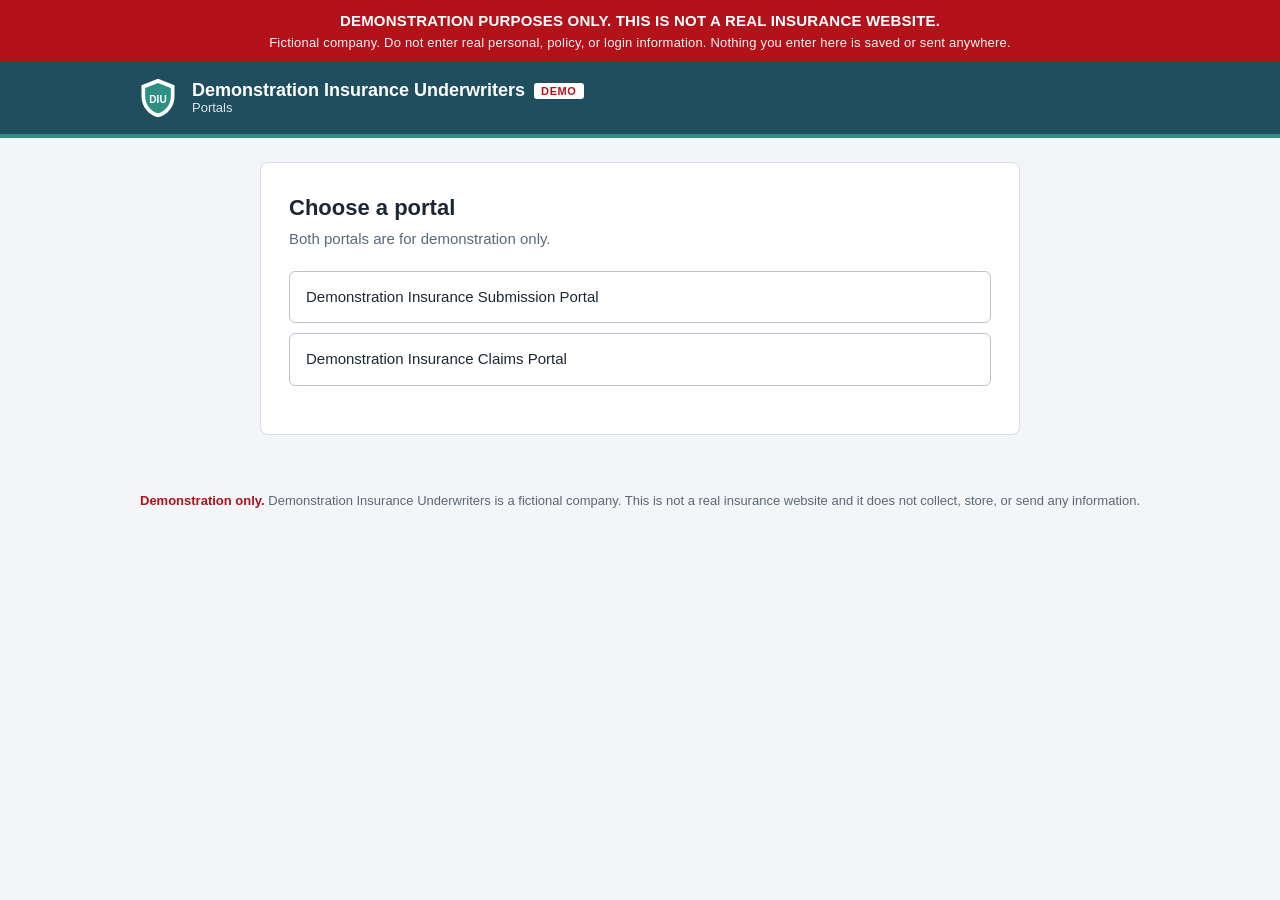
<file: index.html>
<!doctype html>
<html lang="en">
<head>
<meta charset="utf-8">
<meta name="viewport" content="width=device-width, initial-scale=1">
<meta name="robots" content="noindex, nofollow">
<title>Demonstration Insurance Underwriters (DEMO)</title>
<link rel="stylesheet" href="shared/style.css">
</head>
<body>
<div class="demo-banner" role="alert">
  DEMONSTRATION PURPOSES ONLY. THIS IS NOT A REAL INSURANCE WEBSITE.
  <small>Fictional company. Do not enter real personal, policy, or login information. Nothing you enter here is saved or sent anywhere.</small>
</div>
<header class="site-header">
  <div class="inner">
    <span class="logo">
      <svg viewBox="0 0 48 48" aria-hidden="true"><path d="M24 3 6 10v12c0 11.5 7.7 20.4 18 23 10.3-2.6 18-11.5 18-23V10L24 3Z" fill="#fff"/><path d="M24 7.5 10 13v9c0 9.2 6 16.4 14 18.7 8-2.3 14-9.5 14-18.7v-9L24 7.5Z" fill="#2f8f83"/><text x="24" y="29" text-anchor="middle" font-family="Arial, sans-serif" font-weight="700" font-size="11" fill="#fff">DIU</text></svg>
      <span class="name">Demonstration Insurance Underwriters <span class="demo-tag">DEMO</span><span>Portals</span></span>
    </span>
  </div>
</header>
<main>
  <div class="card">
    <h1>Choose a portal</h1>
    <p class="lede">Both portals are for demonstration only.</p>
    <div class="choices">
      <a class="choice" href="submission/" style="text-decoration:none;color:inherit">Demonstration Insurance Submission Portal</a>
      <a class="choice" href="claims/" style="text-decoration:none;color:inherit">Demonstration Insurance Claims Portal</a>
    </div>
  </div>
</main>
<footer class="site-footer">
  <strong>Demonstration only.</strong> Demonstration Insurance Underwriters is a fictional company. This is not a real insurance website and it does not collect, store, or send any information.
</footer>
</body>
</html>
</file>
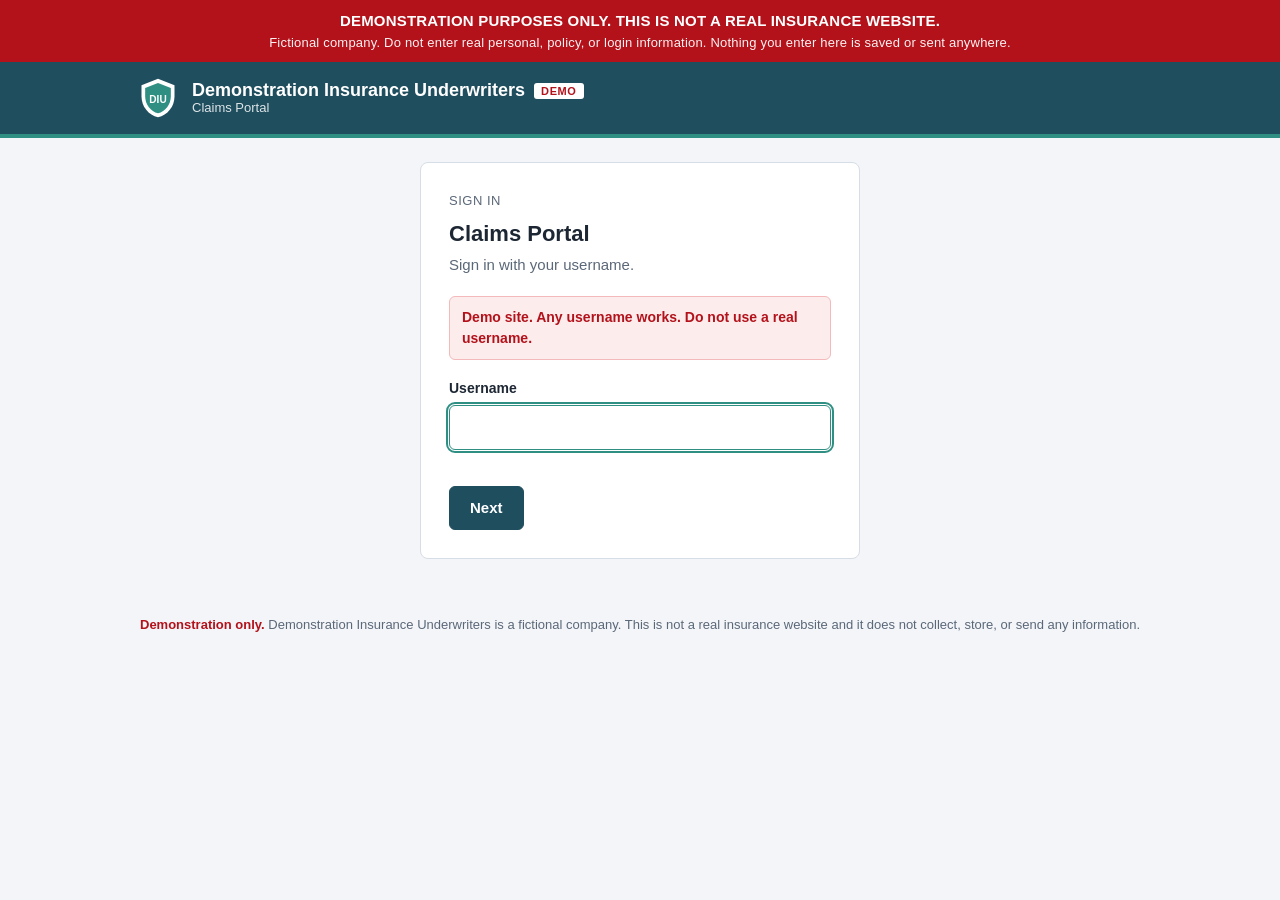
<file: claims/index.html>
<!doctype html>
<html lang="en">
<head>
<meta charset="utf-8">
<meta name="viewport" content="width=device-width, initial-scale=1">
<meta name="robots" content="noindex, nofollow">
<title>Demonstration Insurance Claims Portal (DEMO)</title>
<link rel="stylesheet" href="../shared/style.css">
</head>
<body>

<div class="demo-banner" role="alert">
  DEMONSTRATION PURPOSES ONLY. THIS IS NOT A REAL INSURANCE WEBSITE.
  <small>Fictional company. Do not enter real personal, policy, or login information. Nothing you enter here is saved or sent anywhere.</small>
</div>

<header class="site-header">
  <div class="inner">
    <a class="logo" href="#/" aria-label="Demonstration Insurance Underwriters home">
      <svg viewBox="0 0 48 48" aria-hidden="true"><path d="M24 3 6 10v12c0 11.5 7.7 20.4 18 23 10.3-2.6 18-11.5 18-23V10L24 3Z" fill="#fff"/><path d="M24 7.5 10 13v9c0 9.2 6 16.4 14 18.7 8-2.3 14-9.5 14-18.7v-9L24 7.5Z" fill="#2f8f83"/><text x="24" y="29" text-anchor="middle" font-family="Arial, sans-serif" font-weight="700" font-size="11" fill="#fff">DIU</text></svg>
      <div class="name">Demonstration Insurance Underwriters <span class="demo-tag">DEMO</span><span>Claims Portal</span></div>
    </a>
    <div class="header-right" id="who" hidden>
      <span>Signed in as <strong id="who-name"></strong></span>
      <a href="#" data-signout>Sign out</a>
    </div>
  </div>
</header>

<main>

  <!-- Page 1: username -->
  <section data-step="login" data-title="Sign in" hidden>
    <div class="card narrow">
      <div class="step-label">Sign in</div>
      <h1>Claims Portal</h1>
      <p class="lede">Sign in with your username.</p>
      <p class="inline-warning">Demo site. Any username works. Do not use a real username.</p>
      <form id="username-form" novalidate>
        <div class="field">
          <label for="username">Username</label>
          <input type="text" id="username" name="username" autocomplete="username" required>
        </div>
        <div class="error" aria-live="polite"></div>
        <button type="submit" id="username-next">Next</button>
      </form>
    </div>
  </section>

  <!-- Page 2: password -->
  <section data-step="password" data-title="Enter password" hidden>
    <div class="card narrow">
      <div class="step-label">Sign in</div>
      <h1>Enter your password</h1>
      <p class="lede">Signing in as <strong id="pw-user"></strong>. <a href="#/login">Not you?</a></p>
      <p class="inline-warning">Demo site. Any password works and it is not checked or stored. Do not use a real password.</p>
      <form id="password-form" novalidate>
        <input type="text" name="username" autocomplete="username" hidden>
        <div class="field">
          <label for="password">Password</label>
          <input type="password" id="password" name="password" autocomplete="current-password" required>
        </div>
        <div class="error" aria-live="polite"></div>
        <button type="submit" id="sign-in">Sign in</button>
      </form>
    </div>
  </section>

  <!-- Page 3: menu -->
  <section data-step="menu" data-title="What would you like to do?" hidden>
    <div class="card">
      <div class="step-label">Welcome</div>
      <h1>What would you like to do?</h1>
      <p class="lede">Choose one option.</p>
      <form id="menu-form" novalidate>
        <div class="choices" role="radiogroup" aria-label="What would you like to do?">
          <label class="choice"><input type="radio" name="task" value="claims"> View existing claims information</label>
          <label class="choice"><input type="radio" name="task" value="new-claim"> Submit a new claim</label>
          <label class="choice"><input type="radio" name="task" value="profile"> Update your Profile</label>
          <label class="choice"><input type="radio" name="task" value="support"> Contact Support</label>
        </div>
        <div class="error" aria-live="polite"></div>
        <div class="actions"><span></span><button type="submit" id="menu-continue">Continue</button></div>
      </form>
    </div>
  </section>

  <!-- Page 4: claims information -->
  <section data-step="claims" data-title="Claims Information" hidden>
    <div class="card wide">
      <div class="step-label">Claims</div>
      <h1>Claims Information</h1>
      <p class="inline-warning">Sample claims for demonstration only. None of these are real claims.</p>
      <div class="toolbar">
        <span class="hint" id="claims-count"></span>
        <button type="button" class="secondary" id="export-csv">Download as CSV</button>
      </div>
      <div class="table-wrap">
        <table id="claims-table">
          <thead>
            <tr>
              <th scope="col">Claim Number</th>
              <th scope="col">Date of Loss</th>
              <th scope="col">Line of Business</th>
              <th scope="col">Loss Description</th>
              <th scope="col">Status</th>
              <th scope="col" class="num">Amount Paid</th>
            </tr>
          </thead>
          <tbody id="claims-body"></tbody>
        </table>
      </div>
      <div class="actions"><button type="button" class="secondary" data-go="menu">Back</button><span></span></div>
    </div>
  </section>

  <!-- Side page: new claim -->
  <section data-step="new-claim" data-title="Submit a new claim" hidden>
    <div class="card">
      <div class="step-label">Claims</div>
      <h1>Submit a new claim</h1>
      <p class="inline-warning">For demonstration purposes only. Enter no actual data.</p>
      <form id="new-claim-form" novalidate>
        <div class="grid2">
          <div class="field"><label for="c_policy">Policy number</label><input type="text" id="c_policy" name="c_policy"></div>
          <div class="field"><label for="c_date">Date of loss</label><input type="date" id="c_date" name="c_date"></div>
          <div class="field">
            <label for="c_lob">Line of business</label>
            <select id="c_lob" name="c_lob">
              <option value="">Choose one</option>
              <option>Commercial Auto</option><option>Homeowners</option><option>General Liability</option>
              <option>Workers' Compensation</option><option>Commercial Property</option><option>Personal Auto</option>
              <option>Professional Liability (E&amp;O)</option><option>Cyber Liability</option><option>Inland Marine</option>
              <option>Business Owners Policy (BOP)</option>
            </select>
          </div>
          <div class="field"><label for="c_contact">Contact phone</label><input type="text" id="c_contact" name="c_contact"></div>
        </div>
        <div class="field"><label for="c_desc">Loss description</label><textarea id="c_desc" name="c_desc" style="min-height:120px;font-family:inherit"></textarea></div>
        <p class="success" id="claim-submitted" hidden>Claim submitted. Your demo claim number is <strong>CLM-2026-014000</strong>. (Demo: nothing was actually sent.)</p>
        <div class="actions"><button type="button" class="secondary" data-go="menu">Back</button><button type="submit">Submit claim</button></div>
      </form>
    </div>
  </section>

  <!-- Side page: profile -->
  <section data-step="profile" data-title="Update your Profile" hidden>
    <div class="card">
      <div class="step-label">Profile</div>
      <h1>Update your Profile</h1>
      <p class="inline-warning">For demonstration purposes only. Enter no actual data.</p>
      <form data-demo-save novalidate>
        <div class="grid2">
          <div class="field"><label for="p_name">Full name</label><input type="text" id="p_name" name="p_name"></div>
          <div class="field"><label for="p_company">Company</label><input type="text" id="p_company" name="p_company"></div>
          <div class="field"><label for="p_email">Email</label><input type="email" id="p_email" name="p_email"></div>
          <div class="field"><label for="p_phone">Phone</label><input type="text" id="p_phone" name="p_phone"></div>
        </div>
        <p class="success" hidden>Saved. (Demo: nothing was actually saved.)</p>
        <div class="actions"><button type="button" class="secondary" data-go="menu">Back</button><button type="submit">Save</button></div>
      </form>
    </div>
  </section>

  <!-- Side page: support -->
  <section data-step="support" data-title="Contact Support" hidden>
    <div class="card">
      <div class="step-label">Support</div>
      <h1>Contact Support</h1>
      <p class="inline-warning">This is a demonstration site. There is no real support team behind it.</p>
      <form data-demo-save novalidate>
        <div class="field"><label for="s_subject">Subject</label><input type="text" id="s_subject" name="s_subject"></div>
        <div class="field"><label for="s_message">Message</label><textarea id="s_message" name="s_message" style="min-height:140px;font-family:inherit"></textarea></div>
        <p class="success" hidden>Message received. (Demo: nothing was actually sent.)</p>
        <div class="actions"><button type="button" class="secondary" data-go="menu">Back</button><button type="submit">Send message</button></div>
      </form>
    </div>
  </section>

</main>

<footer class="site-footer">
  <strong>Demonstration only.</strong> Demonstration Insurance Underwriters is a fictional company. This is not a real insurance website and it does not collect, store, or send any information.
</footer>

<script src="../shared/common.js"></script>
<script>
(function () {
  var P = window.DemoPortal;
  var CLAIMS = [
    ['CLM-2026-004817', '01/14/2026', 'Commercial Auto', 'Rear-end collision at intersection, delivery van', 'Closed', 8450.00],
    ['CLM-2026-005302', '02/03/2026', 'Homeowners', 'Burst pipe in upstairs bathroom, water damage to ceiling and flooring', 'Closed', 22175.36],
    ['CLM-2026-006129', '02/27/2026', 'General Liability', 'Customer slip-and-fall in retail store entrance', 'Open - In Litigation', 15000.00],
    ['CLM-2026-007744', '03/18/2026', "Workers' Compensation", 'Employee back strain while lifting inventory', 'Open', 6892.50],
    ['CLM-2026-008051', '04/02/2026', 'Commercial Property', 'Wind damage to roof and HVAC unit during storm', 'Closed', 41300.00],
    ['CLM-2026-009386', '05/11/2026', 'Personal Auto', 'Windshield cracked by road debris on freeway', 'Closed', 612.00],
    ['CLM-2026-010247', '06/09/2026', 'Professional Liability (E&O)', 'Client alleges missed filing deadline caused financial loss', 'Under Review', 0.00],
    ['CLM-2026-011583', '07/22/2026', 'Cyber Liability', 'Ransomware attack encrypting company file server', 'Open', 37640.00],
    ['CLM-2026-012905', '08/30/2026', 'Inland Marine', 'Theft of contractor equipment from job site', 'Denied', 5736.00],
    ['CLM-2026-013472', '09/16/2026', 'Business Owners Policy (BOP)', 'Kitchen fire in restaurant, smoke damage and business interruption', 'Open - Reserve Set', 58210.75]
  ];
  function money(n) { return '$' + n.toLocaleString('en-US', { minimumFractionDigits: 2, maximumFractionDigits: 2 }); }
  function statusClass(s) {
    if (/litigation/i.test(s)) return 's-lit';
    if (/^open/i.test(s)) return 's-open';
    if (/review/i.test(s)) return 's-review';
    if (/denied/i.test(s)) return 's-denied';
    return 's-closed';
  }
  var body = document.getElementById('claims-body');
  CLAIMS.forEach(function (c) {
    var tr = document.createElement('tr');
    [c[0], c[1], c[2], c[3]].forEach(function (v, i) {
      var td = document.createElement('td'); td.textContent = v;
      if (i < 2) td.className = 'nowrap';
      tr.appendChild(td);
    });
    var st = document.createElement('td');
    var pill = document.createElement('span'); pill.className = 'status ' + statusClass(c[4]); pill.textContent = c[4];
    st.appendChild(pill); tr.appendChild(st);
    var amt = document.createElement('td'); amt.className = 'num'; amt.textContent = money(c[5]); tr.appendChild(amt);
    body.appendChild(tr);
  });
  document.getElementById('claims-count').textContent = CLAIMS.length + ' claims';

  document.getElementById('export-csv').addEventListener('click', function () {
    function q(v) { v = String(v); return /[",\n]/.test(v) ? '"' + v.replace(/"/g, '""') + '"' : v; }
    var rows = [['Claim Number', 'Date of Loss', 'Line of Business', 'Loss Description', 'Status', 'Amount Paid']]
      .concat(CLAIMS.map(function (c) { return [c[0], c[1], c[2], c[3], c[4], c[5].toFixed(2)]; }));
    P.download('DEMO-claims.csv', rows.map(function (r) { return r.map(q).join(','); }).join('\n') + '\n', 'text/csv');
  });

  document.getElementById('menu-form').addEventListener('submit', function (e) {
    e.preventDefault();
    var v = e.target.task.value || '';
    var err = e.target.querySelector('.error');
    if (!v) { err.textContent = 'Choose an option to continue.'; return; }
    err.textContent = '';
    P.go(v);
  });

  document.getElementById('new-claim-form').addEventListener('submit', function (e) {
    e.preventDefault();
    document.getElementById('claim-submitted').hidden = false;
  });

  P.init({
    key: 'diu-claims',
    siteTitle: 'Demonstration Insurance Claims Portal',
    publicSteps: ['login', 'password'],
    home: 'menu',
    onSignOut: function () {
      document.querySelectorAll('form').forEach(function (f) { f.reset(); });
      document.querySelectorAll('.success').forEach(function (s) { s.hidden = true; });
    }
  });
  P.wireSignIn();
  P.wireDemoForms();
})();
</script>
</body>
</html>
</file>
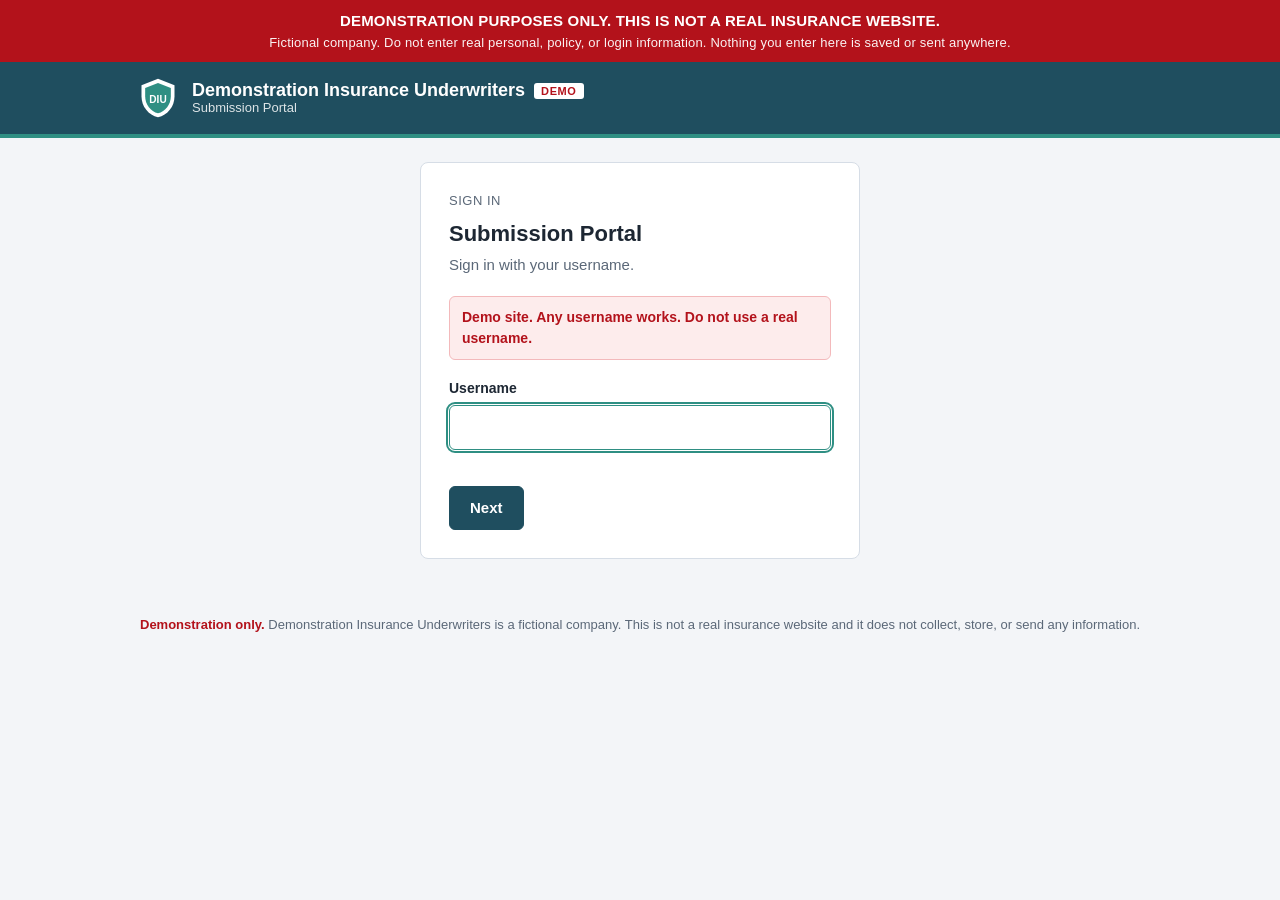
<file: submission/index.html>
<!doctype html>
<html lang="en">
<head>
<meta charset="utf-8">
<meta name="viewport" content="width=device-width, initial-scale=1">
<meta name="robots" content="noindex, nofollow">
<title>Demonstration Insurance Submission Portal (DEMO)</title>
<link rel="stylesheet" href="../shared/style.css">
</head>
<body>

<div class="demo-banner" role="alert">
  DEMONSTRATION PURPOSES ONLY. THIS IS NOT A REAL INSURANCE WEBSITE.
  <small>Fictional company. Do not enter real personal, policy, or login information. Nothing you enter here is saved or sent anywhere.</small>
</div>

<header class="site-header">
  <div class="inner">
    <a class="logo" href="#/" aria-label="Demonstration Insurance Underwriters home">
      <svg viewBox="0 0 48 48" aria-hidden="true"><path d="M24 3 6 10v12c0 11.5 7.7 20.4 18 23 10.3-2.6 18-11.5 18-23V10L24 3Z" fill="#fff"/><path d="M24 7.5 10 13v9c0 9.2 6 16.4 14 18.7 8-2.3 14-9.5 14-18.7v-9L24 7.5Z" fill="#2f8f83"/><text x="24" y="29" text-anchor="middle" font-family="Arial, sans-serif" font-weight="700" font-size="11" fill="#fff">DIU</text></svg>
      <div class="name">Demonstration Insurance Underwriters <span class="demo-tag">DEMO</span><span>Submission Portal</span></div>
    </a>
    <div class="header-right" id="who" hidden>
      <span>Signed in as <strong id="who-name"></strong></span>
      <a href="#" data-signout>Sign out</a>
    </div>
  </div>
</header>

<main>

  <!-- Page 1: username -->
  <section data-step="login" data-title="Sign in" hidden>
    <div class="card narrow">
      <div class="step-label">Sign in</div>
      <h1>Submission Portal</h1>
      <p class="lede">Sign in with your username.</p>
      <p class="inline-warning">Demo site. Any username works. Do not use a real username.</p>
      <form id="username-form" novalidate>
        <div class="field">
          <label for="username">Username</label>
          <input type="text" id="username" name="username" autocomplete="username" required>
        </div>
        <div class="error" aria-live="polite"></div>
        <button type="submit" id="username-next">Next</button>
      </form>
    </div>
  </section>

  <!-- Page 2: password -->
  <section data-step="password" data-title="Enter password" hidden>
    <div class="card narrow">
      <div class="step-label">Sign in</div>
      <h1>Enter your password</h1>
      <p class="lede">Signing in as <strong id="pw-user"></strong>. <a href="#/login">Not you?</a></p>
      <p class="inline-warning">Demo site. Any password works and it is not checked or stored. Do not use a real password.</p>
      <form id="password-form" novalidate>
        <input type="text" name="username" autocomplete="username" hidden>
        <div class="field">
          <label for="password">Password</label>
          <input type="password" id="password" name="password" autocomplete="current-password" required>
        </div>
        <div class="error" aria-live="polite"></div>
        <button type="submit" id="sign-in">Sign in</button>
      </form>
    </div>
  </section>

  <!-- Page 3: menu -->
  <section data-step="menu" data-title="What would you like to do?" hidden>
    <div class="card">
      <div class="step-label">Welcome</div>
      <h1>What would you like to do?</h1>
      <p class="lede">Choose one option.</p>
      <form id="menu-form" novalidate>
        <div class="choices" role="radiogroup" aria-label="What would you like to do?">
          <label class="choice"><input type="radio" name="task" value="upload"> Upload information about a policy</label>
          <label class="choice"><input type="radio" name="task" value="download"> Download a policy document</label>
          <label class="choice"><input type="radio" name="task" value="profile"> Update my information</label>
        </div>
        <div class="error" aria-live="polite"></div>
        <div class="actions"><span></span><button type="submit" id="menu-continue">Continue</button></div>
      </form>
    </div>
  </section>

  <!-- Upload flow -->
  <form id="submission" novalidate>

  <!-- Page 4: policy information -->
  <section data-step="policy" data-title="Policy information" hidden>
    <div class="card">
      <div class="step-label">Step 1 of 6 &middot; Policy information</div>
      <div class="progress"><div style="width:16%"></div></div>
      <h1>Policy information</h1>
      <p class="inline-warning">For demonstration purposes only. Enter no actual data.</p>
      <div class="field">
        <label for="insured_name">Insured name</label>
        <input type="text" id="insured_name" name="insured_name">
      </div>
      <div class="grid2">
        <div class="field">
          <label for="naics2">Insured 2-digit NAICS code</label>
          <input type="text" id="naics2" name="naics2" inputmode="numeric" maxlength="2" placeholder="e.g. 44">
        </div>
        <div class="field">
          <label for="carrier">Carrier</label>
          <input type="text" id="carrier" name="carrier">
        </div>
        <div class="field">
          <label for="policy_number">Policy number</label>
          <input type="text" id="policy_number" name="policy_number">
        </div>
        <div class="field">
          <label for="policy_type">Policy type</label>
          <input type="text" id="policy_type" name="policy_type" placeholder="e.g. Commercial Package">
        </div>
        <div class="field">
          <label for="policy_start">Policy start date</label>
          <input type="date" id="policy_start" name="policy_start">
        </div>
        <div class="field">
          <label for="policy_expiration">Policy expiration date</label>
          <input type="date" id="policy_expiration" name="policy_expiration">
        </div>
      </div>
      <div class="field">
        <label for="total_premium">Total policy premium</label>
        <div class="money"><input type="text" id="total_premium" name="total_premium" inputmode="decimal"></div>
      </div>
      <fieldset class="field" style="border:0;padding:0;margin:0 0 16px">
        <legend style="font-weight:600;font-size:14px;margin-bottom:8px">Coverage parts <span class="hint">(select all that apply)</span></legend>
        <div class="checks">
          <label><input type="checkbox" name="coverage_parts" value="Group Auto"> Group auto</label>
          <label><input type="checkbox" name="coverage_parts" value="Deluxe Property"> Deluxe property</label>
          <label><input type="checkbox" name="coverage_parts" value="Employee Benefits"> Employee benefits</label>
          <label><input type="checkbox" name="coverage_parts" value="Commercial General Liability"> Commercial general liability</label>
          <label><input type="checkbox" name="coverage_parts" value="Inland Marine"> Inland marine</label>
          <label><input type="checkbox" name="coverage_parts" value="Employee Benefits Liability (Claims Made)"> Employee benefits liability (claims made)</label>
          <label><input type="checkbox" name="coverage_parts" value="Other"> Other</label>
        </div>
      </fieldset>
      <div class="actions">
        <button type="button" class="secondary" data-go="menu">Back</button>
        <button type="button" data-go="property">Next</button>
      </div>
    </div>
  </section>

  <!-- Page 5: commercial property -->
  <section data-step="property" data-title="Commercial property details" hidden>
    <div class="card">
      <div class="step-label">Step 2 of 6 &middot; Commercial property</div>
      <div class="progress"><div style="width:33%"></div></div>
      <h1>Commercial property details</h1>
      <p class="inline-warning">For demonstration purposes only. Enter no actual data.</p>
      <div class="grid2">
        <div class="field">
          <label for="limit_bpp">Limit (Business and Personal Property, excluding Stock)</label>
          <div class="money"><input type="text" id="limit_bpp" name="limit_bpp" inputmode="decimal"></div>
        </div>
        <div class="field">
          <label for="limit_stock">Limit: Stock</label>
          <div class="money"><input type="text" id="limit_stock" name="limit_stock" inputmode="decimal"></div>
        </div>
        <div class="field">
          <label for="deductible_earthquake">Deductible: Earthquake</label>
          <input type="text" id="deductible_earthquake" name="deductible_earthquake" placeholder="e.g. $25,000 or 5%">
        </div>
        <div class="field">
          <label for="deductible_windstorm">Deductible: Windstorm</label>
          <input type="text" id="deductible_windstorm" name="deductible_windstorm" placeholder="e.g. $10,000 or 2%">
        </div>
      </div>
      <div class="actions">
        <button type="button" class="secondary" data-go="policy">Back</button>
        <button type="button" data-go="schedule">Next</button>
      </div>
    </div>
  </section>

  <!-- Page 6: property schedule -->
  <section data-step="schedule" data-title="Covered property schedule" hidden>
    <div class="card">
      <div class="step-label">Step 3 of 6 &middot; Property schedule</div>
      <div class="progress"><div style="width:50%"></div></div>
      <h1>Covered property schedule</h1>
      <p class="lede">Please list the properties in the covered property schedule.</p>
      <p class="inline-warning">For Demonstration Purposes Only. Enter no actual data.</p>
      <div class="field">
        <label for="property_schedule">Property schedule</label>
        <textarea id="property_schedule" name="property_schedule" placeholder="One property per line, for example:&#10;Loc 1 / Bldg 1 - 100 Example St, Anytown, ST 00000 - Building $1,000,000 - BPP $250,000"></textarea>
      </div>
      <div class="actions">
        <button type="button" class="secondary" data-go="property">Back</button>
        <button type="button" data-go="liability">Next</button>
      </div>
    </div>
  </section>

  <!-- Page 7: CGL -->
  <section data-step="liability" data-title="Commercial General Liability" hidden>
    <div class="card">
      <div class="step-label">Step 4 of 6 &middot; General liability</div>
      <div class="progress"><div style="width:66%"></div></div>
      <h1>Commercial General Liability</h1>
      <p class="inline-warning">For demonstration purposes only. Enter no actual data.</p>
      <div class="grid2">
        <div class="field">
          <label for="cgl_general_aggregate">General Aggregate</label>
          <div class="money"><input type="text" id="cgl_general_aggregate" name="cgl_general_aggregate" inputmode="decimal"></div>
        </div>
        <div class="field">
          <label for="cgl_products_aggregate">Products-Completed Operations Aggregate</label>
          <div class="money"><input type="text" id="cgl_products_aggregate" name="cgl_products_aggregate" inputmode="decimal"></div>
        </div>
        <div class="field">
          <label for="cgl_each_occurrence">Each Occurrence</label>
          <div class="money"><input type="text" id="cgl_each_occurrence" name="cgl_each_occurrence" inputmode="decimal"></div>
        </div>
        <div class="field">
          <label for="cgl_personal_advertising">Personal &amp; Advertising Injury</label>
          <div class="money"><input type="text" id="cgl_personal_advertising" name="cgl_personal_advertising" inputmode="decimal"></div>
        </div>
        <div class="field">
          <label for="cgl_damage_premises">Damage to Premises Rented To You</label>
          <div class="money"><input type="text" id="cgl_damage_premises" name="cgl_damage_premises" inputmode="decimal"></div>
        </div>
        <div class="field">
          <label for="cgl_medical_expense">Medical Expense (any one person)</label>
          <div class="money"><input type="text" id="cgl_medical_expense" name="cgl_medical_expense" inputmode="decimal"></div>
        </div>
      </div>
      <div class="actions">
        <button type="button" class="secondary" data-go="schedule">Back</button>
        <button type="button" data-go="upload">Next</button>
      </div>
    </div>
  </section>

  <!-- Page 8: upload -->
  <section data-step="upload" data-title="Upload the policy" hidden>
    <div class="card">
      <div class="step-label">Step 5 of 6 &middot; Upload</div>
      <div class="progress"><div style="width:83%"></div></div>
      <h1>Upload the policy</h1>
      <p class="inline-warning">Demo site. Files stay in your browser and are not uploaded anywhere. Do not upload real documents.</p>
      <div class="dropzone" id="dropzone">
        <p><strong>Drag a file here</strong> or choose one below.</p>
        <label for="policy_file" class="btn secondary" style="display:inline-block;margin:0">Choose file</label>
        <input type="file" id="policy_file" name="policy_file" multiple accept=".pdf,.doc,.docx,.png,.jpg,.jpeg,.tif,.tiff" style="position:absolute;width:1px;height:1px;opacity:0">
        <p class="hint" style="margin:10px 0 0">PDF, Word, or image files.</p>
      </div>
      <ul class="file-list" id="file-list"></ul>
      <div class="error" id="upload-error" aria-live="polite" style="margin-top:12px"></div>
      <div class="actions">
        <button type="button" class="secondary" data-go="liability">Back</button>
        <button type="submit" id="submit-submission">Submit</button>
      </div>
    </div>
  </section>

  </form>

  <!-- Page 9: thank you -->
  <section data-step="done" data-title="Thank you" hidden>
    <div class="card">
      <div class="step-label">Step 6 of 6 &middot; Done</div>
      <div class="progress"><div style="width:100%"></div></div>
      <h1>Thank You!</h1>
      <p class="lede">Your submission has been received. (Demo: nothing was actually sent.)</p>
      <div>Your Submission Confirmation Number is</div>
      <div class="confirm-number" id="confirmation-number">345-AFT-512561-PP</div>
      <form id="email-form" novalidate>
        <div class="field">
          <label for="copy_email">Enter your email to receive a copy of this submission</label>
          <input type="email" id="copy_email" name="copy_email" autocomplete="off" placeholder="name@example.com">
        </div>
        <div class="error" aria-live="polite"></div>
        <button type="submit" id="send-copy">Send me a copy</button>
        <p class="success" id="email-sent" hidden style="margin-top:14px">Demo only: no email was sent. In a real portal a copy would go to <span id="email-sent-to"></span>.</p>
      </form>
      <details open>
        <summary>What you submitted</summary>
        <dl class="summary" id="submission-summary" style="margin-top:12px"></dl>
      </details>
      <div class="actions">
        <span></span>
        <button type="button" class="secondary" id="start-over">Back to start</button>
      </div>
    </div>
  </section>

  <!-- Side page: download -->
  <section data-step="download" data-title="Download a policy document" hidden>
    <div class="card">
      <div class="step-label">Documents</div>
      <h1>Download a policy document</h1>
      <p class="inline-warning">Demo documents only. They contain no real policy data.</p>
      <div class="table-wrap">
        <table>
          <thead><tr><th>Document</th><th>Policy number</th><th>Issued</th><th></th></tr></thead>
          <tbody>
            <tr><td>Commercial Package Policy (sample)</td><td class="nowrap">DEMO-CPP-000123</td><td class="nowrap">01/01/2026</td><td><button type="button" class="secondary" data-doc="DEMO-CPP-000123">Download</button></td></tr>
            <tr><td>Certificate of Insurance (sample)</td><td class="nowrap">DEMO-CPP-000123</td><td class="nowrap">01/05/2026</td><td><button type="button" class="secondary" data-doc="DEMO-COI-000123">Download</button></td></tr>
          </tbody>
        </table>
      </div>
      <div class="actions"><button type="button" class="secondary" data-go="menu">Back</button><span></span></div>
    </div>
  </section>

  <!-- Side page: update my information -->
  <section data-step="profile" data-title="Update my information" hidden>
    <div class="card">
      <div class="step-label">Profile</div>
      <h1>Update my information</h1>
      <p class="inline-warning">For demonstration purposes only. Enter no actual data.</p>
      <form data-demo-save novalidate>
        <div class="grid2">
          <div class="field"><label for="p_name">Full name</label><input type="text" id="p_name" name="p_name"></div>
          <div class="field"><label for="p_agency">Agency</label><input type="text" id="p_agency" name="p_agency"></div>
          <div class="field"><label for="p_email">Email</label><input type="email" id="p_email" name="p_email"></div>
          <div class="field"><label for="p_phone">Phone</label><input type="text" id="p_phone" name="p_phone"></div>
        </div>
        <p class="success" hidden>Saved. (Demo: nothing was actually saved.)</p>
        <div class="actions"><button type="button" class="secondary" data-go="menu">Back</button><button type="submit">Save</button></div>
      </form>
    </div>
  </section>

</main>

<footer class="site-footer">
  <strong>Demonstration only.</strong> Demonstration Insurance Underwriters is a fictional company. This is not a real insurance website and it does not collect, store, or send any information.
</footer>

<script src="../shared/common.js"></script>
<script>
(function () {
  var P = window.DemoPortal;
  var form = document.getElementById('submission');
  var files = [];
  var fileInput = document.getElementById('policy_file');
  var list = document.getElementById('file-list');
  var drop = document.getElementById('dropzone');

  function renderFiles() {
    list.innerHTML = '';
    files.forEach(function (f, i) {
      var li = document.createElement('li');
      var kb = Math.max(1, Math.round(f.size / 1024));
      li.innerHTML = '<span></span><button type="button" class="secondary" style="padding:2px 10px">Remove</button>';
      li.firstChild.textContent = f.name + ' (' + kb + ' KB)';
      li.lastChild.addEventListener('click', function () { files.splice(i, 1); renderFiles(); });
      list.appendChild(li);
    });
    if (files.length) document.getElementById('upload-error').textContent = '';
  }
  function addFiles(fl) { Array.prototype.forEach.call(fl, function (f) { files.push(f); }); renderFiles(); }
  fileInput.addEventListener('change', function () { addFiles(fileInput.files); fileInput.value = ''; });
  ['dragenter', 'dragover'].forEach(function (t) { drop.addEventListener(t, function (e) { e.preventDefault(); drop.classList.add('over'); }); });
  ['dragleave', 'drop'].forEach(function (t) { drop.addEventListener(t, function (e) { e.preventDefault(); drop.classList.remove('over'); }); });
  drop.addEventListener('drop', function (e) { addFiles(e.dataTransfer.files); });

  // Enter in a text field moves to the next page instead of submitting the whole form early.
  form.addEventListener('keydown', function (e) {
    if (e.key === 'Enter' && e.target.tagName === 'INPUT') {
      e.preventDefault();
      var next = e.target.closest('section').querySelector('.actions [data-go]:last-child');
      if (next) next.click();
    }
  });

  var LABELS = [
    ['insured_name', 'Insured name'], ['naics2', 'NAICS (2-digit)'], ['carrier', 'Carrier'],
    ['policy_number', 'Policy number'], ['policy_type', 'Policy type'],
    ['policy_start', 'Policy start date'], ['policy_expiration', 'Policy expiration date'],
    ['total_premium', 'Total policy premium', '$'], ['coverage_parts', 'Coverage parts'],
    ['limit_bpp', 'Limit (BPP, excl. Stock)', '$'], ['limit_stock', 'Limit: Stock', '$'],
    ['deductible_earthquake', 'Deductible: Earthquake'], ['deductible_windstorm', 'Deductible: Windstorm'],
    ['property_schedule', 'Property schedule'],
    ['cgl_general_aggregate', 'General Aggregate', '$'], ['cgl_products_aggregate', 'Products-Completed Ops Aggregate', '$'],
    ['cgl_each_occurrence', 'Each Occurrence', '$'], ['cgl_personal_advertising', 'Personal & Advertising Injury', '$'],
    ['cgl_damage_premises', 'Damage to Premises Rented', '$'], ['cgl_medical_expense', 'Medical Expense', '$']
  ];

  form.addEventListener('submit', function (e) {
    e.preventDefault();
    if (!files.length) { document.getElementById('upload-error').textContent = 'Upload the policy to submit.'; return; }
    var dl = document.getElementById('submission-summary');
    dl.innerHTML = '';
    var fd = new FormData(form);
    LABELS.forEach(function (l) {
      var v = l[0] === 'coverage_parts' ? fd.getAll('coverage_parts').join(', ') : (fd.get(l[0]) || '').toString().trim();
      if (v && l[2] === '$' && v.charAt(0) !== '$') v = '$' + v;
      var dt = document.createElement('dt'); dt.textContent = l[1];
      var dd = document.createElement('dd'); dd.textContent = v || '(blank)';
      dl.appendChild(dt); dl.appendChild(dd);
    });
    var dt = document.createElement('dt'); dt.textContent = 'Uploaded file';
    var dd = document.createElement('dd'); dd.textContent = files.map(function (f) { return f.name; }).join(', ');
    dl.appendChild(dt); dl.appendChild(dd);
    P.go('done');
  });

  document.getElementById('email-form').addEventListener('submit', function (e) {
    e.preventDefault();
    var f = e.target, v = f.copy_email.value.trim(), err = f.querySelector('.error');
    if (!/^[^@\s]+@[^@\s]+\.[^@\s]+$/.test(v)) { err.textContent = 'Enter an email address.'; return; }
    err.textContent = '';
    document.getElementById('email-sent-to').textContent = v;
    document.getElementById('email-sent').hidden = false;
  });

  function reset() {
    form.reset(); files = []; renderFiles();
    document.getElementById('email-form').reset();
    document.getElementById('email-sent').hidden = true;
    var m = document.getElementById('menu-form'); m.reset();
  }
  document.getElementById('start-over').addEventListener('click', function () { reset(); P.go('menu'); });

  document.getElementById('menu-form').addEventListener('submit', function (e) {
    e.preventDefault();
    var v = (e.target.task.value || '');
    var err = e.target.querySelector('.error');
    if (!v) { err.textContent = 'Choose an option to continue.'; return; }
    err.textContent = '';
    P.go(v === 'upload' ? 'policy' : v);
  });

  document.querySelectorAll('[data-doc]').forEach(function (b) {
    b.addEventListener('click', function () {
      var id = b.getAttribute('data-doc');
      P.download(id + '-DEMO.txt',
        'DEMONSTRATION DOCUMENT - NOT A REAL INSURANCE POLICY\n\n' +
        'Demonstration Insurance Underwriters (fictional)\n' +
        'Document: ' + id + '\n\n' +
        'This file exists only to demonstrate downloading a document from a portal.\n' +
        'It contains no real policy, insured, or coverage information.\n');
    });
  });

  P.init({
    key: 'diu-submission',
    siteTitle: 'Demonstration Insurance Submission Portal',
    publicSteps: ['login', 'password'],
    home: 'menu',
    onSignOut: reset,
    onShow: function (id) {
      // Pages after Upload only make sense once something was submitted.
      if (id === 'done' && !document.getElementById('submission-summary').children.length) P.go('menu');
    }
  });
  P.wireSignIn();
  P.wireDemoForms();
})();
</script>
</body>
</html>
</file>
<file: shared/style.css>
:root {
  --ink: #1d2733;
  --muted: #5b6878;
  --line: #d6dde6;
  --bg: #f3f5f8;
  --card: #ffffff;
  --brand: #1f4e5f;
  --brand-dark: #163a47;
  --accent: #2f8f83;
  --red: #b3121b;
  --red-bg: #fdecec;
  --ok: #1e7b46;
}
* { box-sizing: border-box; }
html, body { margin: 0; }
body {
  font-family: -apple-system, BlinkMacSystemFont, "Segoe UI", Roboto, Helvetica, Arial, sans-serif;
  background: var(--bg);
  color: var(--ink);
  font-size: 15px;
  line-height: 1.5;
}

/* Demo warning: always first, always red */
.demo-banner {
  background: var(--red);
  color: #fff;
  text-align: center;
  padding: 10px 16px;
  font-weight: 700;
  font-size: 15px;
  letter-spacing: .2px;
}
.demo-banner small { display: block; font-weight: 500; opacity: .95; font-size: 13px; }

.site-header {
  background: var(--brand);
  color: #fff;
  border-bottom: 4px solid var(--accent);
}
.site-header .inner {
  max-width: 1040px; margin: 0 auto; padding: 14px 16px;
  display: flex; align-items: center; gap: 14px; flex-wrap: wrap;
}
.logo { display: flex; align-items: center; gap: 12px; color: #fff; text-decoration: none; }
.logo svg { width: 44px; height: 44px; flex: none; }
.logo .name { font-weight: 700; font-size: 18px; line-height: 1.15; }
.logo .name span:not(.demo-tag) { display: block; font-weight: 400; font-size: 13px; opacity: .85; }
.demo-tag {
  background: #fff; color: var(--red); font-weight: 800; font-size: 11px;
  padding: 2px 7px; border-radius: 3px; letter-spacing: .6px; margin-left: 4px;
  vertical-align: middle;
}
.header-right { margin-left: auto; display: flex; align-items: center; gap: 14px; font-size: 14px; }
.header-right a { color: #fff; }

main { max-width: 1040px; margin: 0 auto; padding: 24px 16px 48px; }
.card {
  background: var(--card); border: 1px solid var(--line); border-radius: 8px;
  padding: 28px; max-width: 760px; margin: 0 auto;
}
.card.narrow { max-width: 440px; }
.card.wide { max-width: 1040px; }
h1 { font-size: 22px; margin: 0 0 4px; }
.step-label { color: var(--muted); font-size: 13px; text-transform: uppercase; letter-spacing: .5px; margin-bottom: 6px; }
.lede { color: var(--muted); margin: 0 0 20px; }
.inline-warning {
  background: var(--red-bg); color: var(--red); border: 1px solid #f3b9bb;
  border-radius: 6px; padding: 10px 12px; font-weight: 600; font-size: 14px; margin: 0 0 18px;
}

.progress { height: 6px; background: #e3e8ee; border-radius: 3px; margin: 0 0 18px; overflow: hidden; }
.progress > div { height: 100%; background: var(--accent); }

label { display: block; font-weight: 600; margin: 0 0 6px; font-size: 14px; }
.field { margin: 0 0 16px; }
.hint { color: var(--muted); font-weight: 400; font-size: 13px; }
input[type=text], input[type=email], input[type=password], input[type=date], select, textarea {
  width: 100%; padding: 10px 12px; font: inherit; color: var(--ink);
  border: 1px solid #b9c3cf; border-radius: 6px; background: #fff;
}
input:focus, select:focus, textarea:focus { outline: 2px solid var(--accent); outline-offset: 1px; border-color: var(--accent); }
textarea { min-height: 260px; resize: vertical; font-family: ui-monospace, Menlo, Consolas, monospace; font-size: 14px; }
.money { position: relative; }
.money::before { content: "$"; position: absolute; left: 12px; top: 10px; color: var(--muted); }
.money input { padding-left: 24px; }
.grid2 { display: grid; grid-template-columns: 1fr 1fr; gap: 0 16px; }
@media (max-width: 640px) { .grid2 { grid-template-columns: 1fr; } .card { padding: 20px; } }

.choices { display: grid; gap: 10px; margin: 0 0 20px; }
.choice {
  display: flex; align-items: center; gap: 12px; padding: 14px 16px;
  border: 1px solid #b9c3cf; border-radius: 6px; cursor: pointer; font-weight: 500; margin: 0;
}
.choice:hover { border-color: var(--accent); background: #f4faf9; }
.choice input { width: 18px; height: 18px; margin: 0; accent-color: var(--accent); }
.checks { display: grid; grid-template-columns: 1fr 1fr; gap: 8px 16px; }
@media (max-width: 640px) { .checks { grid-template-columns: 1fr; } }
.checks label { display: flex; align-items: center; gap: 10px; font-weight: 400; margin: 0; cursor: pointer; }
.checks input { width: 17px; height: 17px; margin: 0; accent-color: var(--accent); }

.actions { display: flex; gap: 10px; justify-content: space-between; margin-top: 24px; flex-wrap: wrap; }
button, .btn {
  font: inherit; font-weight: 600; padding: 10px 20px; border-radius: 6px; cursor: pointer;
  border: 1px solid var(--brand); background: var(--brand); color: #fff; text-decoration: none; display: inline-block;
}
button:hover, .btn:hover { background: var(--brand-dark); }
button.secondary, .btn.secondary { background: #fff; color: var(--brand); }
button.secondary:hover, .btn.secondary:hover { background: #eef3f6; }
.error { color: var(--red); font-size: 14px; margin: -6px 0 12px; min-height: 1em; }
.success { background: #e9f6ee; border: 1px solid #b7e0c5; color: var(--ok); padding: 10px 12px; border-radius: 6px; font-weight: 600; }

.dropzone {
  border: 2px dashed #9fb0c0; border-radius: 8px; padding: 32px 16px; text-align: center;
  background: #fafcfd; color: var(--muted);
}
.dropzone.over { border-color: var(--accent); background: #eef8f6; }
.dropzone strong { color: var(--ink); }
.file-list { list-style: none; padding: 0; margin: 14px 0 0; }
.file-list li { padding: 8px 12px; border: 1px solid var(--line); border-radius: 6px; margin-top: 6px; display: flex; justify-content: space-between; gap: 10px; }

.confirm-number {
  font-size: 26px; font-weight: 800; letter-spacing: 1px; color: var(--brand);
  background: #eef5f7; border: 1px solid #c8dbe1; border-radius: 8px; padding: 14px; text-align: center; margin: 8px 0 20px;
}
dl.summary { display: grid; grid-template-columns: max-content 1fr; gap: 6px 18px; margin: 0; font-size: 14px; }
dl.summary dt { color: var(--muted); }
dl.summary dd { margin: 0; white-space: pre-wrap; word-break: break-word; }
details { margin-top: 20px; border-top: 1px solid var(--line); padding-top: 14px; }
summary { cursor: pointer; font-weight: 600; }

.table-wrap { overflow-x: auto; border: 1px solid var(--line); border-radius: 6px; }
table { border-collapse: collapse; width: 100%; font-size: 14px; }
th, td { text-align: left; padding: 10px 12px; border-bottom: 1px solid var(--line); vertical-align: top; }
th { background: #eef2f6; font-weight: 700; white-space: nowrap; }
td.num, th.num { text-align: right; white-space: nowrap; }
td.nowrap { white-space: nowrap; }
tbody tr:last-child td { border-bottom: 0; }
.status { display: inline-block; padding: 2px 8px; border-radius: 10px; font-size: 12px; font-weight: 700; white-space: nowrap; }
.s-closed { background: #e6eaee; color: #3d4a57; }
.s-open { background: #e3f1fb; color: #155f8f; }
.s-lit { background: #fdecec; color: var(--red); }
.s-review { background: #fff4d6; color: #7a5600; }
.s-denied { background: #f1e6f5; color: #6b2d82; }
.toolbar { display: flex; justify-content: space-between; align-items: center; gap: 10px; flex-wrap: wrap; margin: 0 0 14px; }

.site-footer { text-align: center; color: var(--muted); font-size: 13px; padding: 8px 16px 28px; }
.site-footer strong { color: var(--red); }
[hidden] { display: none !important; }
</file>
